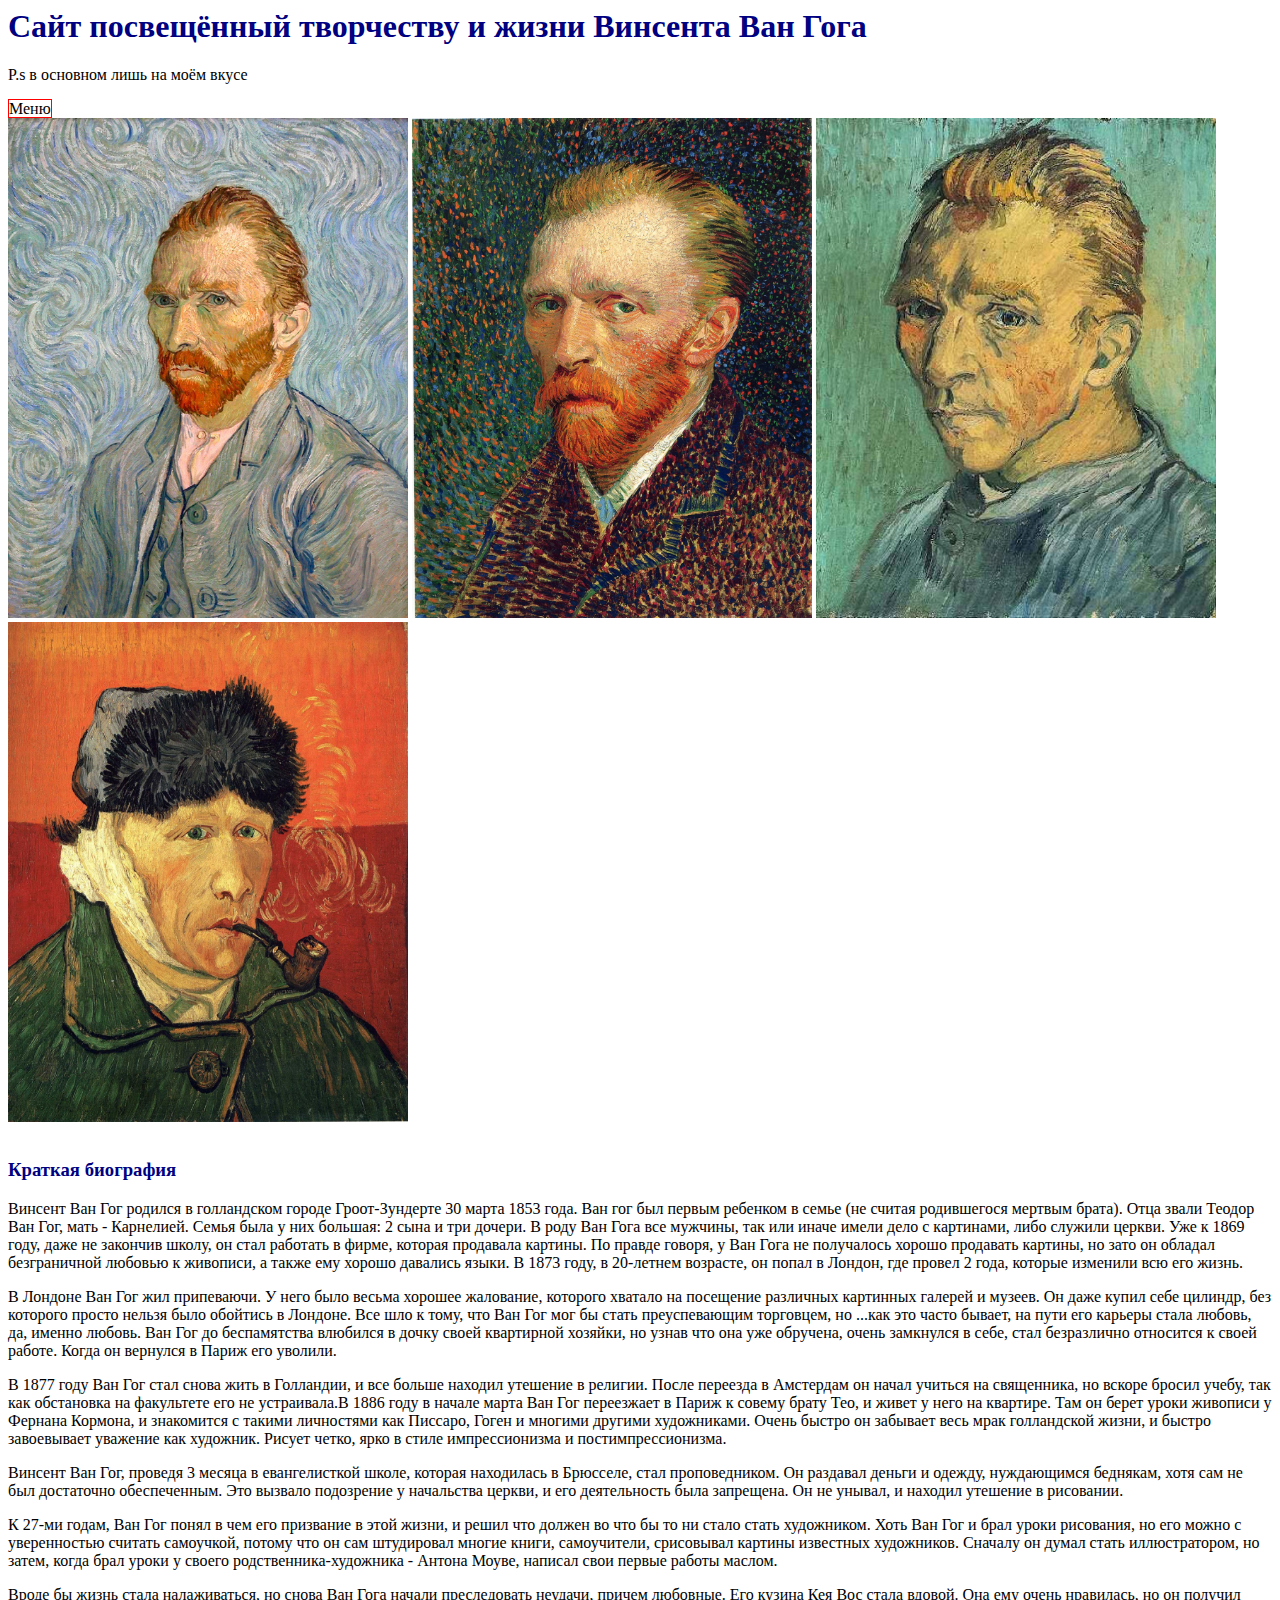
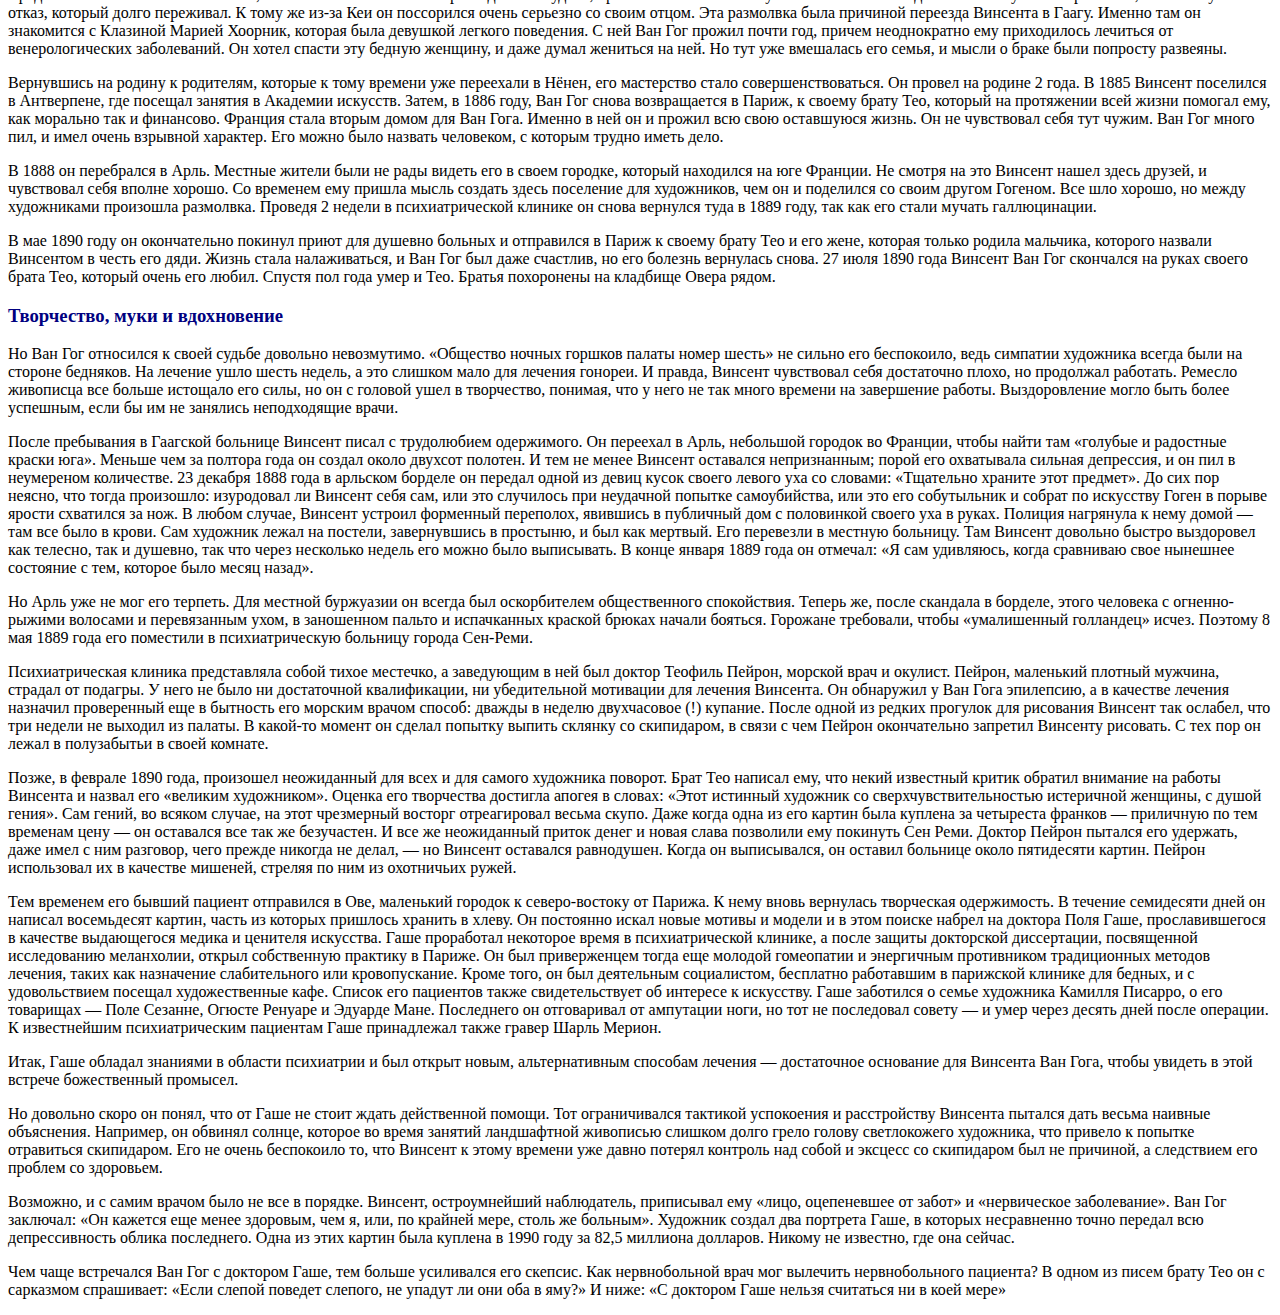
<file: index.html>
﻿<html>
<head>
  <meta charset="utf-8">
  <link rel="stylesheet" type="text/css" href="win.css">
  <title>я ничё не понимаю, но от этого даже веселей</title>
</head>
<body>
<div>
<H1>Сайт посвещённый творчеству и жизни Винсента Ван Гога</H1>
<p>P.s в основном лишь на моём вкусе</p>
<div class="menu">
<span class="title" style="border: solid red 1px" onclick="document.querySelector('.menu').classList.toggle('open');">Меню</span>
<ul>
	<li><A HREF='#s'>Краткая биография</A></li>

	<li><A HREF='#d'>Творчество, муки и вдохновение</A></li>

        <li><A HREF='owo.html'>Галлерея</A></li>

</ul>
</div>
<img src='Autoportrait.jpg' width=400px height=500px>
<img src='55294@2x.jpg' width=400px height=500px>
<img src='unnamed.jpg' width=400px height=500px>
<img src='16vangog_b.jpg' width=400px height=500px>
</div>
<div>
<br>
<h3><a name='s'>Краткая биография</a></h3>
<p>  Винсент Ван Гог родился в голландском городе Гроот-Зундерте 30 марта 1853 года. Ван гог был первым ребенком в семье (не считая родившегося мертвым брата). Отца звали Теодор Ван Гог, мать - Карнелией. Семья была у них большая: 2 сына и три дочери. В роду Ван Гога все мужчины, так или иначе имели дело с картинами, либо служили церкви. Уже к 1869 году, даже не закончив школу, он стал работать в фирме, которая продавала картины. По правде говоря, у Ван Гога не получалось хорошо продавать картины, но зато он обладал безграничной любовью к живописи, а также ему хорошо давались языки. В 1873 году, в 20-летнем возрасте, он попал в Лондон, где провел 2 года, которые изменили всю его жизнь.</p>

<p>  В Лондоне Ван Гог жил припеваючи. У него было весьма хорошее жалование, которого хватало на посещение различных картинных галерей и музеев. Он даже купил себе цилиндр, без которого просто нельзя было обойтись в Лондоне. Все шло к тому, что Ван Гог мог бы стать преуспевающим торговцем, но ...как это часто бывает, на пути его карьеры стала любовь, да, именно любовь. Ван Гог до беспамятства влюбился в дочку своей квартирной хозяйки, но узнав что она уже обручена, очень замкнулся в себе, стал безразлично относится к своей работе. Когда он вернулся в Париж его уволили.</p>

<p>   В 1877 году Ван Гог стал снова жить в Голландии, и все больше находил утешение в религии. После переезда в Амстердам он начал учиться на священника, но вскоре бросил учебу, так как обстановка на факультете его не устраивала.В 1886 году в начале марта Ван Гог переезжает в Париж к совему брату Тео, и живет у него на квартире. Там он берет уроки живописи у Фернана Кормона, и знакомится с такими личностями как Писсаро, Гоген и многими другими художниками. Очень быстро он забывает весь мрак голландской жизни, и быстро завоевывает уважение как художник. Рисует четко, ярко в стиле импрессионизма и постимпрессионизма.</p>

<p>   Винсент Ван Гог, проведя 3 месяца в евангелисткой школе, которая находилась в Брюсселе, стал проповедником. Он раздавал деньги и одежду, нуждающимся беднякам, хотя сам не был достаточно обеспеченным. Это вызвало подозрение у начальства церкви, и его деятельность была запрещена. Он не унывал, и находил утешение в рисовании.</p>

<p>   К 27-ми годам, Ван Гог понял в чем его призвание в этой жизни, и решил что должен во что бы то ни стало стать художником. Хоть Ван Гог и брал уроки рисования, но его можно с уверенностью считать самоучкой, потому что он сам штудировал многие книги, самоучители, срисовывал картины известных художников. Сначалу он думал стать иллюстратором, но затем, когда брал уроки у своего родственника-художника - Антона Моуве, написал свои первые работы маслом.</p>

<p>   Вроде бы жизнь стала налаживаться, но снова Ван Гога начали преследовать неудачи, причем любовные. Его кузина Кея Вос стала вдовой. Она ему очень нравилась, но он получил отказ, который долго переживал. К тому же из-за Кеи он поссорился очень серьезно со своим отцом. Эта размолвка была причиной переезда Винсента в Гаагу. Именно там он знакомится с Клазиной Марией Хоорник, которая была девушкой легкого поведения. С ней Ван Гог прожил почти год, причем неоднократно ему приходилось лечиться от венерологических заболеваний. Он хотел спасти эту бедную женщину, и даже думал жениться на ней. Но тут уже вмешалась его семья, и мысли о браке были попросту развеяны.</p>

<p>   Вернувшись на родину к родителям, которые к тому времени уже переехали в Нёнен, его мастерство стало совершенствоваться. Он провел на родине 2 года. В 1885 Винсент поселился в Антверпене, где посещал занятия в Академии искусств. Затем, в 1886 году, Ван Гог снова возвращается в Париж, к своему брату Тео, который на протяжении всей жизни помогал ему, как морально так и финансово. Франция стала вторым домом для Ван Гога. Именно в ней он и прожил всю свою оставшуюся жизнь. Он не чувствовал себя тут чужим. Ван Гог много пил, и имел очень взрывной характер. Его можно было назвать человеком, с которым трудно иметь дело.</p>

<p>   В 1888 он перебрался в Арль. Местные жители были не рады видеть его в своем городке, который находился на юге Франции. Не смотря на это Винсент нашел здесь друзей, и чувствовал себя вполне хорошо. Со временем ему пришла мысль создать здесь поселение для художников, чем он и поделился со своим другом Гогеном. Все шло хорошо, но между художниками произошла размолвка. Проведя 2 недели в психиатрической клинике он снова вернулся туда в 1889 году, так как его стали мучать галлюцинации.</p>

   В мае 1890 году он окончательно покинул приют для душевно больных и отправился в Париж к своему брату Тео и его жене, которая только родила мальчика, которого назвали Винсентом в честь его дяди. Жизнь стала налаживаться, и Ван Гог был даже счастлив, но его болезнь вернулась снова. 27 июля 1890 года Винсент Ван Гог скончался на руках своего брата Тео, который очень его любил. Спустя пол года умер и Тео. Братья похоронены на кладбище Овера рядом.</p>
</p>
<h3><a name='d'>Творчество, муки и вдохновение</a></h3>
<p>Но Ван Гог относился к своей судьбе довольно невозмутимо. «Общество ночных горшков палаты номер шесть» не сильно его беспокоило, ведь симпатии художника всегда были на стороне бедняков. На лечение ушло шесть недель, а это слишком мало для лечения гонореи. И правда, Винсент чувствовал себя достаточно плохо, но продолжал работать. Ремесло живописца все больше истощало его силы, но он с головой ушел в творчество, понимая, что у него не так много времени на завершение работы. Выздоровление могло быть более успешным, если бы им не занялись неподходящие врачи.

<p>После пребывания в Гаагской больнице Винсент писал с трудолюбием одержимого. Он переехал в Арль, небольшой городок во Франции, чтобы найти там «голубые и радостные краски юга». Меньше чем за полтора года он создал около двухсот полотен. И тем не менее Винсент оставался непризнанным; порой его охватывала сильная депрессия, и он пил в неумереном количестве. 23 декабря 1888 года в арльском борделе он передал одной из девиц кусок своего левого уха со словами: «Тщательно храните этот предмет». До сих пор неясно, что тогда произошло: изуродовал ли Винсент себя сам, или это случилось при неудачной попытке самоубийства, или это его собутыльник и собрат по искусству Гоген в порыве ярости схватился за нож. В любом случае, Винсент устроил форменный переполох, явившись в публичный дом с половинкой своего уха в руках. Полиция нагрянула к нему домой — там все было в крови. Сам художник лежал на постели, завернувшись в простыню, и был как мертвый. Его перевезли в местную больницу. Там Винсент довольно быстро выздоровел как телесно, так и душевно, так что через несколько недель его можно было выписывать. В конце января 1889 года он отмечал: «Я сам удивляюсь, когда сравниваю свое нынешнее состояние с тем, которое было месяц назад».

<p>Но Арль уже не мог его терпеть. Для местной буржуазии он всегда был оскорбителем общественного спокойствия. Теперь же, после скандала в борделе, этого человека с огненно-рыжими волосами и перевязанным ухом, в заношенном пальто и испачканных краской брюках начали бояться. Горожане требовали, чтобы «умалишенный голландец» исчез. Поэтому 8 мая 1889 года его поместили в психиатрическую больницу города Сен-Реми.

<p>Психиатрическая клиника представляла собой тихое местечко, а заведующим в ней был доктор Теофиль Пейрон, морской врач и окулист. Пейрон, маленький плотный мужчина, страдал от подагры. У него не было ни достаточной квалификации, ни убедительной мотивации для лечения Винсента. Он обнаружил у Ван Гога эпилепсию, а в качестве лечения назначил проверенный еще в бытность его морским врачом способ: дважды в неделю двухчасовое (!) купание. После одной из редких прогулок для рисования Винсент так ослабел, что три недели не выходил из палаты. В какой-то момент он сделал попытку выпить склянку со скипидаром, в связи с чем Пейрон окончательно запретил Винсенту рисовать. С тех пор он лежал в полузабытьи в своей комнате.</p>

<p>Позже, в феврале 1890 года, произошел неожиданный для всех и для самого художника поворот. Брат Тео написал ему, что некий известный критик обратил внимание на работы Винсента и назвал его «великим художником». Оценка его творчества достигла апогея в словах: «Этот истинный художник со сверхчувствительностью истеричной женщины, с душой гения». Сам гений, во всяком случае, на этот чрезмерный восторг отреагировал весьма скупо. Даже когда одна из его картин была куплена за четыреста франков — приличную по тем временам цену — он оставался все так же безучастен. И все же неожиданный приток денег и новая слава позволили ему покинуть Сен Реми. Доктор Пейрон пытался его удержать, даже имел с ним разговор, чего прежде никогда не делал, — но Винсент оставался равнодушен. Когда он выписывался, он оставил больнице около пятидесяти картин. Пейрон использовал их в качестве мишеней, стреляя по ним из охотничьих ружей.</p>

<p>Тем временем его бывший пациент отправился в Ове, маленький городок к северо-востоку от Парижа. К нему вновь вернулась творческая одержимость. В течение семидесяти дней он написал восемьдесят картин, часть из которых пришлось хранить в хлеву. Он постоянно искал новые мотивы и модели и в этом поиске набрел на доктора Поля Гаше, прославившегося в качестве выдающегося медика и ценителя искусства. Гаше проработал некоторое время в психиатрической клинике, а после защиты докторской диссертации, посвященной исследованию меланхолии, открыл собственную практику в Париже. Он был приверженцем тогда еще молодой гомеопатии и энергичным противником традиционных методов лечения, таких как назначение слабительного или кровопускание. Кроме того, он был деятельным социалистом, бесплатно работавшим в парижской клинике для бедных, и с удовольствием посещал художественные кафе. Список его пациентов также свидетельствует об интересе к искусству. Гаше заботился о семье художника Камилля Писарро, о его товарищах — Поле Сезанне, Огюсте Ренуаре и Эдуарде Мане. Последнего он отговаривал от ампутации ноги, но тот не последовал совету — и умер через десять дней после операции. К известнейшим психиатрическим пациентам Гаше принадлежал также гравер Шарль Мерион.</p>

<p>Итак, Гаше обладал знаниями в области психиатрии и был открыт новым, альтернативным способам лечения — достаточное основание для Винсента Ван Гога, чтобы увидеть в этой встрече божественный промысел.</p>

<p>Но довольно скоро он понял, что от Гаше не стоит ждать действенной помощи. Тот ограничивался тактикой успокоения и расстройству Винсента пытался дать весьма наивные объяснения. Например, он обвинял солнце, которое во время занятий ландшафтной живописью слишком долго грело голову светлокожего художника, что привело к попытке отравиться скипидаром. Его не очень беспокоило то, что Винсент к этому времени уже давно потерял контроль над собой и эксцесс со скипидаром был не причиной, а следствием его проблем со здоровьем.</p>

<p>Возможно, и с самим врачом было не все в порядке. Винсент, остроумнейший наблюдатель, приписывал ему «лицо, оцепеневшее от забот» и «нервическое заболевание». Ван Гог заключал: «Он кажется еще менее здоровым, чем я, или, по крайней мере, столь же больным». Художник создал два портрета Гаше, в которых несравненно точно передал всю депрессивность облика последнего. Одна из этих картин была куплена в 1990 году за 82,5 миллиона долларов. Никому не известно, где она сейчас.</p>

<p>Чем чаще встречался Ван Гог с доктором Гаше, тем больше усиливался его скепсис. Как нервнобольной врач мог вылечить нервнобольного пациента? В одном из писем брату Тео он с сарказмом спрашивает: «Если слепой поведет слепого, не упадут ли они оба в яму?» И ниже: «С доктором Гаше нельзя считаться ни в коей мере»</p>
</div>
</body>
</html>
</file>
<file: win.css>
H1 {
color: navy;
} 

h3 {
color: navy;
} 

.gfd {
color: olive;
font-size: 20px;
text-indent: 90px;
background-color: black;
Width: 500px
}

.fd {
color: 54805c;
font-size: 20px;
text-indent: 120px;
background-color: edd272;
Width: 500px;
}

.f {
color: d49fb7;
font-size: 20px;
text-indent: 110px;
background-color: 626842;
Width: 500px;
}

.d {
color: d19547;
font-size: 20px;
text-indent: 110px;
background-color: 3c422d;
Width: 500px;
}

.gf {
color: b98b50;
font-size: 20px;
text-indent: 40px;
background-color: 111f25;
Width: 500px;
}

.gd {
color: e4dbbe;
font-size: 20px;
text-indent: 65px;
background-color: 84c3c3;
Width: 500px;
}

.g {
color: cfc48e;
font-size: 20px;
text-indent: 50px;
background-color: 1d3c42;
Width: 500px;
}

.poi {
color: c89f10;
font-size: 20px;
text-indent: 50px;
background-color: acc3d4;
Width: 500px;
}

.pi {
color: e1e336;
font-size: 20px;
text-indent: 50px;
background-color: 0c1031;
Width: 500px;
}

.po {
color: 3dbebe;
font-size: 20px;
text-indent: 50px;
background-color: e49231;
Width: 500px;
}

.oi {
color: f14f5f;
font-size: 20px;
text-indent: 50px;
background-color: 062a43;
Width: 500px;
}

.p {
color: f8ef8f;
font-size: 20px;
text-indent: 120px;
background-color: 262fa0;
Width: 500px;
}



.menu ul {
  list-style: none;
  margin: 5px;
  padding-left: 20px;
  display: none;
}

.menu.open ul {
  display: block;
}
</file>
